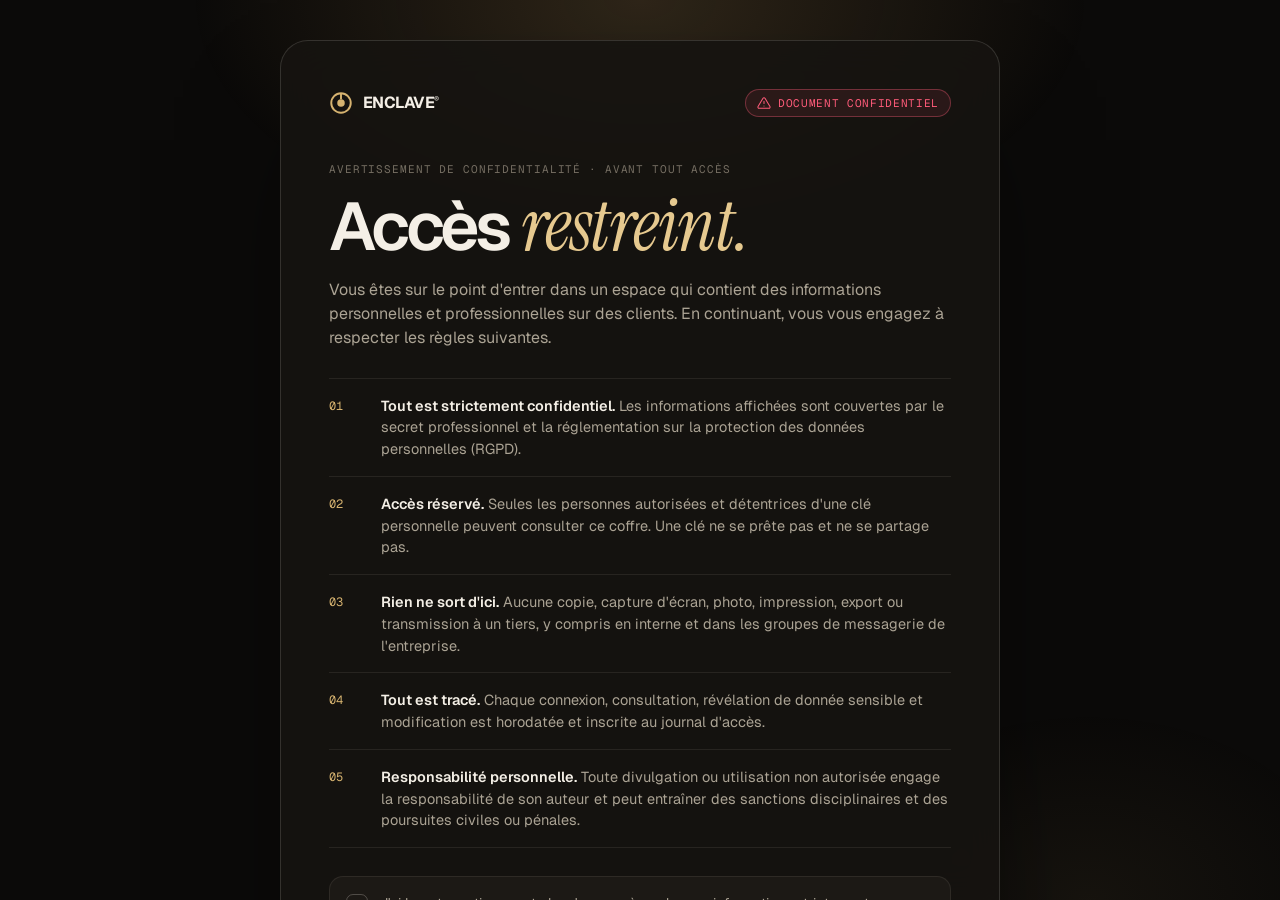
<file: app.html>
<!doctype html>
<html lang="fr" data-theme="dark">
<head>
  <meta charset="utf-8">
  <meta name="viewport" content="width=device-width, initial-scale=1, viewport-fit=cover">
  <title>ENCLAVE® — Coffre client</title>
  <meta name="description" content="Espace sécurisé ENCLAVE : gestion confidentielle des fiches clients.">
  <meta name="robots" content="noindex, nofollow">
  <meta name="author" content="Ebubekir ARTI">
  <meta name="theme-color" content="#0B0A09">
  <meta name="referrer" content="no-referrer">
  <link rel="icon" href="assets/img/favicon.svg" type="image/svg+xml">
  <link rel="preconnect" href="https://fonts.googleapis.com">
  <link rel="preconnect" href="https://fonts.gstatic.com" crossorigin>
  <link rel="stylesheet" href="https://fonts.googleapis.com/css2?family=Geist:wght@300..700&family=Geist+Mono:wght@400;500&family=Instrument+Serif:ital@0;1&display=swap">
  <link rel="stylesheet" href="assets/css/base.css?v=13">
  <link rel="stylesheet" href="assets/css/app.css?v=13">
</head>
<body class="app" data-screen="notice">

  <!-- Icônes -->
  <svg width="0" height="0" style="position:absolute" aria-hidden="true">
    <symbol id="i-mark" viewBox="0 0 32 32"><circle cx="16" cy="16" r="13" fill="none" stroke="currentColor" stroke-width="2.6"/><circle cx="16" cy="16" r="5" fill="currentColor" stroke="none"/><path d="M16 3v8" stroke="currentColor" stroke-width="2.6"/></symbol>
    <symbol id="i-grid" viewBox="0 0 24 24"><rect x="3" y="3" width="7" height="9" rx="1.5"/><rect x="14" y="3" width="7" height="5" rx="1.5"/><rect x="14" y="12" width="7" height="9" rx="1.5"/><rect x="3" y="16" width="7" height="5" rx="1.5"/></symbol>
    <symbol id="i-users" viewBox="0 0 24 24"><path d="M16 21v-2a4 4 0 0 0-4-4H6a4 4 0 0 0-4 4v2"/><circle cx="9" cy="7" r="4"/><path d="M22 21v-2a4 4 0 0 0-3-3.9M16 3.1a4 4 0 0 1 0 7.8"/></symbol>
    <symbol id="i-activity" viewBox="0 0 24 24"><path d="M22 12h-4l-3 9L9 3l-3 9H2"/></symbol>
    <symbol id="i-sliders" viewBox="0 0 24 24"><path d="M4 21v-7M4 10V3M12 21v-9M12 8V3M20 21v-5M20 12V3M1 14h6M9 8h6M17 16h6"/></symbol>
    <symbol id="i-lock" viewBox="0 0 24 24"><rect x="4" y="11" width="16" height="10" rx="2.5"/><path d="M8 11V7.5a4 4 0 0 1 8 0V11"/></symbol>
    <symbol id="i-unlock" viewBox="0 0 24 24"><rect x="4" y="11" width="16" height="10" rx="2.5"/><path d="M8 11V7.5a4 4 0 0 1 7.6-1.7"/></symbol>
    <symbol id="i-search" viewBox="0 0 24 24"><circle cx="11" cy="11" r="7"/><path d="m20 20-3.5-3.5"/></symbol>
    <symbol id="i-plus" viewBox="0 0 24 24"><path d="M12 5v14M5 12h14"/></symbol>
    <symbol id="i-x" viewBox="0 0 24 24"><path d="M18 6 6 18M6 6l12 12"/></symbol>
    <symbol id="i-eye" viewBox="0 0 24 24"><path d="M2 12s3.5-7 10-7 10 7 10 7-3.5 7-10 7S2 12 2 12Z"/><circle cx="12" cy="12" r="3"/></symbol>
    <symbol id="i-eye-off" viewBox="0 0 24 24"><path d="M3 3l18 18"/><path d="M10.6 5.1A10 10 0 0 1 12 5c6.5 0 10 7 10 7a17 17 0 0 1-3.2 4.2M6.6 6.6C3.8 8.3 2 12 2 12s3.5 7 10 7a9.8 9.8 0 0 0 5.4-1.6"/><path d="M9.9 9.9a3 3 0 0 0 4.2 4.2"/></symbol>
    <symbol id="i-copy" viewBox="0 0 24 24"><rect x="9" y="9" width="12" height="12" rx="2"/><path d="M5 15V5a2 2 0 0 1 2-2h10"/></symbol>
    <symbol id="i-shield" viewBox="0 0 24 24"><path d="M12 22s8-4 8-10V5l-8-3-8 3v7c0 6 8 10 8 10Z"/><path d="m9 12 2 2 4-4"/></symbol>
    <symbol id="i-mail" viewBox="0 0 24 24"><rect x="2" y="4" width="20" height="16" rx="2"/><path d="m22 7-10 6L2 7"/></symbol>
    <symbol id="i-phone" viewBox="0 0 24 24"><path d="M22 16.9v3a2 2 0 0 1-2.2 2 19.8 19.8 0 0 1-8.6-3.1 19.5 19.5 0 0 1-6-6A19.8 19.8 0 0 1 2.1 4.2 2 2 0 0 1 4.1 2h3a2 2 0 0 1 2 1.7c.1.9.4 1.8.7 2.7a2 2 0 0 1-.5 2.1L8 9.8a16 16 0 0 0 6 6l1.3-1.3a2 2 0 0 1 2.1-.5c.9.3 1.8.6 2.7.7a2 2 0 0 1 1.7 2Z"/></symbol>
    <symbol id="i-pin" viewBox="0 0 24 24"><path d="M20 10c0 6-8 12-8 12s-8-6-8-12a8 8 0 0 1 16 0Z"/><circle cx="12" cy="10" r="3"/></symbol>
    <symbol id="i-building" viewBox="0 0 24 24"><rect x="4" y="2" width="16" height="20" rx="2"/><path d="M9 22v-4h6v4M8 6h.01M12 6h.01M16 6h.01M8 10h.01M12 10h.01M16 10h.01M8 14h.01M12 14h.01M16 14h.01"/></symbol>
    <symbol id="i-card" viewBox="0 0 24 24"><rect x="2" y="5" width="20" height="14" rx="2"/><path d="M2 10h20M6 15h4"/></symbol>
    <symbol id="i-id" viewBox="0 0 24 24"><rect x="3" y="4" width="18" height="16" rx="2"/><circle cx="9" cy="10" r="2"/><path d="M15 8h2M15 12h2M6 16c.5-1.5 1.7-2 3-2s2.5.5 3 2"/></symbol>
    <symbol id="i-user" viewBox="0 0 24 24"><circle cx="12" cy="8" r="4"/><path d="M4 21v-1a6 6 0 0 1 6-6h4a6 6 0 0 1 6 6v1"/></symbol>
    <symbol id="i-clock" viewBox="0 0 24 24"><circle cx="12" cy="12" r="9"/><path d="M12 7v5l3 2"/></symbol>
    <symbol id="i-alert" viewBox="0 0 24 24"><path d="M10.3 3.9 1.8 18a2 2 0 0 0 1.7 3h17a2 2 0 0 0 1.7-3L13.7 3.9a2 2 0 0 0-3.4 0Z"/><path d="M12 9v4M12 17h.01"/></symbol>
    <symbol id="i-check" viewBox="0 0 24 24"><path d="M20 6 9 17l-5-5"/></symbol>
    <symbol id="i-edit" viewBox="0 0 24 24"><path d="M12 20h9"/><path d="M16.5 3.5a2.1 2.1 0 0 1 3 3L7 19l-4 1 1-4Z"/></symbol>
    <symbol id="i-trash" viewBox="0 0 24 24"><path d="M3 6h18M8 6V4h8v2M19 6l-1 14H6L5 6M10 11v6M14 11v6"/></symbol>
    <symbol id="i-sun" viewBox="0 0 24 24"><circle cx="12" cy="12" r="4"/><path d="M12 2v2M12 20v2M4.9 4.9l1.4 1.4M17.7 17.7l1.4 1.4M2 12h2M20 12h2M4.9 19.1l1.4-1.4M17.7 6.3l1.4-1.4"/></symbol>
    <symbol id="i-moon" viewBox="0 0 24 24"><path d="M21 12.8A9 9 0 1 1 11.2 3a7 7 0 0 0 9.8 9.8Z"/></symbol>
    <symbol id="i-arrow-left" viewBox="0 0 24 24"><path d="M19 12H5M12 19l-7-7 7-7"/></symbol>
    <symbol id="i-arrow-ur" viewBox="0 0 24 24"><path d="M7 17 17 7M8 7h9v9"/></symbol>
    <symbol id="i-chevron" viewBox="0 0 24 24"><path d="m6 9 6 6 6-6"/></symbol>
    <symbol id="i-sort" viewBox="0 0 24 24"><path d="m7 15 5 5 5-5M7 9l5-5 5 5"/></symbol>
    <symbol id="i-key" viewBox="0 0 24 24"><circle cx="7.5" cy="15.5" r="4.5"/><path d="m10.7 12.3 9.8-9.8M17 6l3 3M14 9l2 2"/></symbol>
    <symbol id="i-note" viewBox="0 0 24 24"><path d="M14 3H6a2 2 0 0 0-2 2v14a2 2 0 0 0 2 2h12a2 2 0 0 0 2-2V9Z"/><path d="M14 3v6h6M8 13h8M8 17h5"/></symbol>
    <symbol id="i-message" viewBox="0 0 24 24"><path d="M21 15a2 2 0 0 1-2 2H7l-4 4V5a2 2 0 0 1 2-2h14a2 2 0 0 1 2 2Z"/></symbol>
    <symbol id="i-calendar" viewBox="0 0 24 24"><rect x="3" y="4" width="18" height="18" rx="2"/><path d="M16 2v4M8 2v4M3 10h18"/></symbol>
    <symbol id="i-globe" viewBox="0 0 24 24"><circle cx="12" cy="12" r="9"/><path d="M3 12h18M12 3a14 14 0 0 1 0 18M12 3a14 14 0 0 0 0 18"/></symbol>
    <symbol id="i-tag" viewBox="0 0 24 24"><path d="M20.6 13.4 13.4 20.6a2 2 0 0 1-2.8 0L3 13V3h10l7.6 7.6a2 2 0 0 1 0 2.8Z"/><circle cx="7.5" cy="7.5" r="1.5"/></symbol>
    <symbol id="i-backspace" viewBox="0 0 24 24"><path d="M21 4H8l-7 8 7 8h13a2 2 0 0 0 2-2V6a2 2 0 0 0-2-2Z"/><path d="m18 9-6 6M12 9l6 6"/></symbol>
    <symbol id="i-logout" viewBox="0 0 24 24"><path d="M9 21H5a2 2 0 0 1-2-2V5a2 2 0 0 1 2-2h4M16 17l5-5-5-5M21 12H9"/></symbol>
    <symbol id="i-link" viewBox="0 0 24 24"><path d="M10 13a5 5 0 0 0 7.5.5l3-3a5 5 0 0 0-7-7l-1.7 1.7"/><path d="M14 11a5 5 0 0 0-7.5-.5l-3 3a5 5 0 0 0 7 7l1.7-1.7"/></symbol>
    <symbol id="i-file" viewBox="0 0 24 24"><path d="M14 3H6a2 2 0 0 0-2 2v14a2 2 0 0 0 2 2h12a2 2 0 0 0 2-2V9Z"/><path d="M14 3v6h6"/></symbol>
    <symbol id="i-chain" viewBox="0 0 24 24"><rect x="2" y="8" width="9" height="8" rx="4"/><rect x="13" y="8" width="9" height="8" rx="4"/><path d="M9 12h6"/></symbol>
    <symbol id="i-command" viewBox="0 0 24 24"><path d="M15 6v12a3 3 0 1 0 3-3H6a3 3 0 1 0 3 3V6a3 3 0 1 0-3 3h12a3 3 0 1 0-3-3"/></symbol>
  </svg>

  <noscript>
    <div class="noscript">ENCLAVE nécessite JavaScript pour déchiffrer le coffre localement.</div>
  </noscript>

  <!-- =====================================================================
       1. AVERTISSEMENT DE CONFIDENTIALITÉ
       ===================================================================== -->
  <section class="screen notice" id="screen-notice" aria-labelledby="notice-title">
    <div class="notice__glow" aria-hidden="true"></div>
    <div class="notice__card">
      <header class="notice__head">
        <a class="brand" href="index.html" aria-label="Retour au site ENCLAVE">
          <svg class="brand__mark"><use href="#i-mark"/></svg><span>ENCLAVE<sup>®</sup></span>
        </a>
        <span class="chip chip--danger mono"><svg class="i"><use href="#i-alert"/></svg>Document confidentiel</span>
      </header>

      <p class="notice__kicker mono">Avertissement de confidentialité · avant tout accès</p>
      <h1 class="notice__title" id="notice-title">Accès <em>restreint.</em></h1>
      <p class="notice__intro">Vous êtes sur le point d'entrer dans un espace qui contient des informations personnelles et professionnelles sur des clients. En continuant, vous vous engagez à respecter les règles suivantes.</p>

      <ol class="notice__rules">
        <li><span class="mono">01</span><p><strong>Tout est strictement confidentiel.</strong> Les informations affichées sont couvertes par le secret professionnel et la réglementation sur la protection des données personnelles (RGPD).</p></li>
        <li><span class="mono">02</span><p><strong>Accès réservé.</strong> Seules les personnes autorisées et détentrices d'une clé personnelle peuvent consulter ce coffre. Une clé ne se prête pas et ne se partage pas.</p></li>
        <li><span class="mono">03</span><p><strong>Rien ne sort d'ici.</strong> Aucune copie, capture d'écran, photo, impression, export ou transmission à un tiers, y compris en interne et dans les groupes de messagerie de l'entreprise.</p></li>
        <li><span class="mono">04</span><p><strong>Tout est tracé.</strong> Chaque connexion, consultation, révélation de donnée sensible et modification est horodatée et inscrite au journal d'accès.</p></li>
        <li><span class="mono">05</span><p><strong>Responsabilité personnelle.</strong> Toute divulgation ou utilisation non autorisée engage la responsabilité de son auteur et peut entraîner des sanctions disciplinaires et des poursuites civiles ou pénales.</p></li>
      </ol>

      <label class="check notice__check">
        <input type="checkbox" id="notice-accept">
        <span class="check__box" aria-hidden="true"><svg class="i"><use href="#i-check"/></svg></span>
        <span>J'ai lu cet avertissement. Je m'engage à garder ces informations strictement confidentielles et à ne rien divulguer.</span>
      </label>

      <div class="notice__actions">
        <a class="btn btn--ghost" href="index.html"><svg class="i"><use href="#i-arrow-left"/></svg>Quitter</a>
        <button class="btn btn--lime" id="notice-continue" type="button" disabled>Accepter et continuer<svg class="i"><use href="#i-arrow-ur"/></svg></button>
      </div>

      <footer class="notice__foot mono">
        <span>Session <b data-session>————</b></span>
        <span data-now>—</span>
        <span>Consultation journalisée</span>
      </footer>
    </div>
  </section>

  <!-- =====================================================================
       2. CLÉ D'ACCÈS
       ===================================================================== -->
  <section class="screen lock" id="screen-lock" aria-labelledby="lock-title" hidden>
    <div class="lock__aside">
      <a class="brand" href="index.html" aria-label="Retour au site ENCLAVE">
        <svg class="brand__mark"><use href="#i-mark"/></svg><span>ENCLAVE<sup>®</sup></span>
      </a>
      <div class="lock__art" aria-hidden="true">
        <span class="ring ring--1"></span><span class="ring ring--2"></span><span class="ring ring--3"></span>
        <span class="lock__core"><svg class="i"><use href="#i-lock"/></svg></span>
      </div>
      <dl class="lock__meta mono">
        <div><dt>Chiffrement</dt><dd>AES-256-GCM</dd></div>
        <div><dt>Dérivation</dt><dd>PBKDF2 · 310 000</dd></div>
        <div><dt>Coffre</dt><dd data-vault-size>—</dd></div>
        <div><dt>Scellé le</dt><dd data-vault-date>—</dd></div>
      </dl>
    </div>

    <div class="lock__main">
      <div class="lock__box">
        <span class="avatar avatar--xl" aria-hidden="true">EA</span>
        <h1 class="lock__title" id="lock-title">Clé d'accès</h1>
        <p class="lock__sub" id="lock-sub">Saisissez votre code personnel à 6 chiffres pour déchiffrer le coffre.</p>

        <div class="pin" id="pin" role="group" aria-label="Code d'accès" aria-describedby="lock-sub">
          <i></i><i></i><i></i><i></i><i></i><i></i>
        </div>
        <p class="lock__status" id="lock-status" role="status" aria-live="polite">&nbsp;</p>

        <div class="keypad" id="keypad">
          <button type="button" data-key="1">1</button><button type="button" data-key="2">2</button><button type="button" data-key="3">3</button>
          <button type="button" data-key="4">4</button><button type="button" data-key="5">5</button><button type="button" data-key="6">6</button>
          <button type="button" data-key="7">7</button><button type="button" data-key="8">8</button><button type="button" data-key="9">9</button>
          <button type="button" data-key="clear" class="keypad__fn">Effacer</button>
          <button type="button" data-key="0">0</button>
          <button type="button" data-key="back" class="keypad__fn" aria-label="Supprimer le dernier chiffre"><svg class="i"><use href="#i-backspace"/></svg></button>
        </div>

        <div class="lock__demo">
          <span class="mono">Démo portfolio · code <b>240 617</b></span>
          <button type="button" class="link" id="demo-fill">Remplir</button>
        </div>
      </div>
      <p class="lock__legal mono">Le code n'est jamais enregistré. Il ne quitte pas cet appareil.</p>
    </div>
  </section>

  <!-- =====================================================================
       3. APPLICATION
       ===================================================================== -->
  <div class="screen shell" id="screen-app" hidden>
    <aside class="side" aria-label="Navigation de l'application">
      <a class="brand side__brand" href="index.html" aria-label="Retour au site ENCLAVE">
        <svg class="brand__mark"><use href="#i-mark"/></svg><span>ENCLAVE<sup>®</sup></span>
      </a>

      <p class="side__label mono">Espace</p>
      <nav class="side__nav">
        <button type="button" class="navitem" data-nav="dashboard"><svg class="i"><use href="#i-grid"/></svg><span>Tableau de bord</span></button>
        <button type="button" class="navitem" data-nav="clients"><svg class="i"><use href="#i-users"/></svg><span>Clients</span><em data-count-clients>0</em></button>
        <button type="button" class="navitem" data-nav="journal"><svg class="i"><use href="#i-activity"/></svg><span>Journal d'accès</span></button>
        <button type="button" class="navitem" data-nav="settings"><svg class="i"><use href="#i-sliders"/></svg><span>Paramètres</span></button>
      </nav>

      <div class="side__session">
        <div class="session__head">
          <span class="session__ring" aria-hidden="true"><svg viewBox="0 0 36 36"><circle cx="18" cy="18" r="15.5"/><circle class="session__progress" cx="18" cy="18" r="15.5"/></svg><svg class="i"><use href="#i-shield"/></svg></span>
          <div>
            <p class="session__title">Session chiffrée</p>
            <p class="session__timer mono">Verrou auto · <b data-lock-timer>05:00</b></p>
          </div>
        </div>
        <button type="button" class="btn btn--ghost btn--block btn--sm" data-action="lock"><svg class="i"><use href="#i-lock"/></svg>Verrouiller maintenant</button>
      </div>

      <div class="side__user">
        <span class="avatar" aria-hidden="true">EA</span>
        <div><p>Ebubekir Arti</p><p class="mono">Administrateur</p></div>
      </div>
    </aside>

    <div class="main">
      <header class="topbar">
        <div class="topbar__title">
          <p class="crumb mono" data-crumb>ENCLAVE / Tableau de bord</p>
          <h1 data-title>Tableau de bord</h1>
        </div>
        <div class="topbar__actions">
          <button type="button" class="search-trigger" data-action="palette">
            <svg class="i"><use href="#i-search"/></svg><span>Rechercher un client…</span><kbd class="mono" data-kbd>Ctrl K</kbd>
          </button>
          <button type="button" class="iconbtn" data-action="theme" aria-label="Changer de thème"><svg class="i"><use href="#i-sun"/></svg></button>
          <button type="button" class="iconbtn topbar__lock" data-action="lock" aria-label="Verrouiller"><svg class="i"><use href="#i-lock"/></svg></button>
          <button type="button" class="btn btn--lime btn--sm" data-action="new"><svg class="i"><use href="#i-plus"/></svg><span>Nouveau client</span></button>
        </div>
      </header>

      <main class="view" id="view" tabindex="-1"></main>
    </div>

    <nav class="tabbar" aria-label="Navigation mobile">
      <button type="button" data-nav="dashboard"><svg class="i"><use href="#i-grid"/></svg><span>Accueil</span></button>
      <button type="button" data-nav="clients"><svg class="i"><use href="#i-users"/></svg><span>Clients</span></button>
      <button type="button" class="tabbar__new" data-action="new" aria-label="Nouveau client"><svg class="i"><use href="#i-plus"/></svg></button>
      <button type="button" data-nav="journal"><svg class="i"><use href="#i-activity"/></svg><span>Journal</span></button>
      <button type="button" data-nav="settings"><svg class="i"><use href="#i-sliders"/></svg><span>Réglages</span></button>
    </nav>
  </div>

  <!-- Couches -->
  <div class="watermark" id="watermark" aria-hidden="true"></div>

  <div class="drawer" id="drawer" hidden>
    <div class="drawer__scrim" data-close-drawer></div>
    <aside class="drawer__panel" role="dialog" aria-modal="true" aria-label="Fiche client" tabindex="-1"></aside>
  </div>

  <div class="modal" id="modal" hidden>
    <div class="modal__scrim" data-close-modal></div>
    <div class="modal__panel" role="dialog" aria-modal="true" tabindex="-1"></div>
  </div>

  <div class="palette" id="palette" hidden>
    <div class="palette__scrim" data-close-palette></div>
    <div class="palette__panel" role="dialog" aria-modal="true" aria-label="Recherche rapide">
      <div class="palette__input">
        <svg class="i"><use href="#i-search"/></svg>
        <input type="text" id="palette-input" placeholder="Rechercher un client, une entreprise, une action…" autocomplete="off" spellcheck="false" aria-controls="palette-list">
        <kbd class="mono">Échap</kbd>
      </div>
      <ul class="palette__list" id="palette-list" role="listbox"></ul>
    </div>
  </div>

  <div class="veil" id="veil" hidden>
    <div class="veil__box">
      <svg class="i"><use href="#i-eye-off"/></svg>
      <p class="veil__title">Contenu voilé</p>
      <p>L'écran a été masqué pendant votre absence.</p>
      <button type="button" class="btn btn--lime btn--sm" id="veil-resume">Reprendre</button>
    </div>
  </div>

  <div class="toasts" id="toasts" aria-live="polite"></div>

  <script src="assets/js/vault.js?v=13" defer></script>
  <script src="assets/js/seed.js?v=13" defer></script>
  <script src="assets/js/app.js?v=13" defer></script>
</body>
</html>
</file>
<file: assets/css/base.css>
/* ==========================================================================
   ENCLAVE® — Fondations (tokens, reset, typographie)
   ========================================================================== */

:root {
  /* Surfaces */
  --bg: #0B0A09;
  --bg-elev: #100E0C;
  --surface: #161411;
  --surface-2: #1C1915;
  --surface-3: #25211B;
  --line: rgba(244, 239, 230, .08);
  --line-2: rgba(244, 239, 230, .14);
  --line-3: rgba(244, 239, 230, .24);

  /* Texte */
  --text: #F4EFE6;
  --text-2: #ABA394;
  --text-3: #756E62;

  /* Accents */
  --lime: #D6B370;
  --lime-2: #E6C98F;
  --lime-ink: #1A1307;
  --lime-soft: rgba(214, 179, 112, .12);
  --gold: #D6B370;
  --gold-2: #E6C98F;
  --gold-ink: #1A1307;
  --gold-text: #E6C98F;
  --lime-ink-soft: rgba(26, 19, 7, .7);
  --violet: #9C7C4E;
  --violet-2: #CDB088;
  --violet-soft: rgba(176, 138, 82, .14);
  --cream: #F3EEE4;
  --ink: #100E0A;

  /* États */
  --ok: #35D49A;
  --warn: #F2994A;
  --danger: #FF5C7A;

  /* Typo */
  --f-display: "Geist", ui-sans-serif, system-ui, -apple-system, "Segoe UI", sans-serif;
  --f-body: "Geist", ui-sans-serif, system-ui, -apple-system, "Segoe UI", Roboto, sans-serif;
  --f-mono: "Geist Mono", ui-monospace, "SFMono-Regular", Menlo, Consolas, monospace;
  --f-serif: "Instrument Serif", "Times New Roman", Georgia, serif;

  /* Mouvement */
  --ease: cubic-bezier(.16, 1, .3, 1);
  --ease-io: cubic-bezier(.65, 0, .35, 1);

  /* Mise en page */
  --gutter: clamp(16px, 3.2vw, 48px);
  --radius: 18px;
  --radius-sm: 10px;

  color-scheme: dark;
}

*, *::before, *::after { box-sizing: border-box; margin: 0; padding: 0; }

html { -webkit-text-size-adjust: 100%; text-size-adjust: 100%; }

body {
  min-height: 100vh;
  background: var(--bg);
  color: var(--text);
  font-family: var(--f-body);
  font-size: 16px;
  line-height: 1.5;
  -webkit-font-smoothing: antialiased;
  -moz-osx-font-smoothing: grayscale;
  text-rendering: optimizeLegibility;
}

img, svg, video, canvas { display: block; max-width: 100%; }
button, input, select, textarea { font: inherit; color: inherit; }
button { background: none; border: 0; cursor: pointer; }
a { color: inherit; text-decoration: none; }
ul, ol { list-style: none; }
::selection { background: var(--lime); color: var(--lime-ink); }

:focus-visible { outline: 2px solid var(--lime); outline-offset: 3px; border-radius: 4px; }

.mono { font-family: var(--f-mono); font-feature-settings: "zero" 1; }
.serif { font-family: var(--f-serif); font-style: italic; font-weight: 400; }

.sr-only {
  position: absolute !important; width: 1px; height: 1px; padding: 0; margin: -1px;
  overflow: hidden; clip: rect(0 0 0 0); white-space: nowrap; border: 0;
}

/* Icônes (sprite) */
.i { width: 18px; height: 18px; flex: none; fill: none; stroke: currentColor; stroke-width: 1.75; stroke-linecap: round; stroke-linejoin: round; }

/* Lenis */
html.lenis, html.lenis body { height: auto; }
.lenis.lenis-smooth { scroll-behavior: auto !important; }
.lenis.lenis-smooth [data-lenis-prevent] { overscroll-behavior: contain; }
.lenis.lenis-stopped { overflow: hidden; }

@media (prefers-reduced-motion: reduce) {
  *, *::before, *::after { animation-duration: .001ms !important; animation-iteration-count: 1 !important; transition-duration: .001ms !important; }
}
</file>
<file: assets/css/app.css>
/* ==========================================================================
   ENCLAVE® — Application (coffre client)
   ========================================================================== */

[data-theme="light"] {
  /* Mode clair : fond crème, texte noir, actions en noir, accent or */
  --bg: #F4F2EC;
  --bg-elev: #ECE9E1;
  --surface: #FFFFFF;
  --surface-2: #FAF8F3;
  --surface-3: #F0EDE5;
  --line: rgba(17, 17, 17, .08);
  --line-2: rgba(17, 17, 17, .13);
  --line-3: rgba(17, 17, 17, .22);
  --text: #111111;
  --text-2: #5A564E;
  --text-3: #8C877D;
  --lime: #111111;
  --lime-2: #2E2B27;
  --lime-ink: #FFFFFF;
  --lime-ink-soft: rgba(255, 255, 255, .72);
  --lime-soft: rgba(17, 17, 17, .08);
  --gold: #C29B55;
  --gold-2: #D4B06E;
  --gold-text: #8E6A2C;
  --violet: #B08A45;
  --violet-2: #8E6A2C;
  --violet-soft: rgba(176, 138, 69, .14);
  --ok: #0E9F6E;
  --warn: #C2621B;
  --danger: #DB2550;
  color-scheme: light;
}

/* Couleurs de graphiques (sélectionnées par thème) */
:root {
  --chart-bar: #5E513E;
  --chart-accent: #D6B370;
  --chart-grid: rgba(244, 239, 230, .07);
  --seq-1: #5A4B34;
  --seq-2: #93774A;
  --seq-3: #D6B370;
}
[data-theme="light"] {
  --chart-bar: #DDD8CC;
  --chart-accent: #C29B55;
  --chart-grid: rgba(17, 17, 17, .07);
  --seq-1: #EBDFC6;
  --seq-2: #CDAE72;
  --seq-3: #8E6A2C;
}

.app { overflow: hidden; height: 100vh; height: 100dvh; }
.screen[hidden], [hidden] { display: none !important; }
.noscript { padding: 40px; text-align: center; }

/* ---------- Primitives ---------- */

.brand { display: inline-flex; align-items: center; gap: 10px; font-family: var(--f-display); font-weight: 700; font-size: 16px; letter-spacing: -.035em; color: var(--text); }
.brand sup { font-size: .5em; font-weight: 400; }
.brand__mark { width: 24px; height: 24px; color: var(--lime); }
[data-theme="light"] .brand__mark { color: var(--gold); }

.btn {
  --h: 46px;
  display: inline-flex; align-items: center; justify-content: center; gap: 9px;
  height: var(--h); padding: 0 20px; border-radius: 999px; white-space: nowrap;
  font-size: 14.5px; font-weight: 500; letter-spacing: -.01em;
  transition: background-color .3s var(--ease), color .3s var(--ease), border-color .3s var(--ease), transform .3s var(--ease), opacity .3s;
}
.btn .i { width: 17px; height: 17px; }
.btn:active:not(:disabled) { transform: scale(.97); }
.btn--sm { --h: 38px; padding: 0 15px; font-size: 13.5px; }
.btn--block { width: 100%; }
.btn--lime { background: var(--lime); color: var(--lime-ink); }
.btn--lime:hover:not(:disabled) { background: var(--lime-2); }
.btn--lime:disabled { opacity: .35; cursor: not-allowed; }
.btn--ghost { border: 1px solid var(--line-2); color: var(--text); }
.btn--ghost:hover { border-color: var(--line-3); background: var(--surface-3); }
.btn--danger { background: var(--danger); color: #fff; }
.btn--danger:hover { filter: brightness(1.08); }
.btn--quiet { color: var(--text-2); padding: 0 12px; }
.btn--quiet:hover { color: var(--text); background: var(--surface-3); }

.iconbtn {
  width: 38px; height: 38px; flex: none; display: grid; place-items: center; border-radius: 12px;
  color: var(--text-2); border: 1px solid var(--line); transition: color .2s, background-color .2s, border-color .2s;
}
.iconbtn:hover { color: var(--text); background: var(--surface-3); border-color: var(--line-2); }
.iconbtn .i { width: 17px; height: 17px; }
.iconbtn--sm { width: 30px; height: 30px; border-radius: 9px; }
.iconbtn--sm .i { width: 15px; height: 15px; }

.link { color: var(--lime); font-weight: 500; font-size: 13px; text-decoration: underline; text-underline-offset: 3px; }
[data-theme="light"] .link { color: var(--gold-text); }

kbd { display: inline-grid; place-items: center; min-width: 22px; height: 22px; padding: 0 6px; border-radius: 6px; border: 1px solid var(--line-2); background: var(--surface-2); font-size: 11px; color: var(--text-3); }

.chip {
  display: inline-flex; align-items: center; gap: 7px; height: 28px; padding: 0 11px; border-radius: 999px;
  font-size: 11px; letter-spacing: .06em; text-transform: uppercase; border: 1px solid var(--line-2); color: var(--text-2);
}
.chip .i { width: 14px; height: 14px; }
.chip--danger { color: var(--danger); border-color: color-mix(in srgb, var(--danger) 35%, transparent); background: color-mix(in srgb, var(--danger) 9%, transparent); }

.avatar {
  --h: 220;
  width: 36px; height: 36px; flex: none; border-radius: 50%; display: grid; place-items: center;
  font-size: 13px; font-weight: 600; letter-spacing: .01em; color: #fff;
  background: linear-gradient(135deg, hsl(var(--h) 26% 50%), hsl(calc(var(--h) + 30) 24% 30%));
  position: relative;
}
.avatar--me { background: var(--lime); color: var(--lime-ink); }
.avatar--xl { width: 72px; height: 72px; font-size: 22px; }
.avatar--lg { width: 64px; height: 64px; font-size: 20px; }
.avatar__lock {
  position: absolute; right: -3px; bottom: -3px; width: 18px; height: 18px; border-radius: 50%;
  display: grid; place-items: center; background: var(--danger); color: #fff; border: 2px solid var(--surface);
}
.avatar__lock .i { width: 10px; height: 10px; stroke-width: 2.4; }
.avatar--lg .avatar__lock, .avatar--xl .avatar__lock { width: 24px; height: 24px; }
.avatar--lg .avatar__lock .i { width: 13px; height: 13px; }

.badge {
  display: inline-flex; align-items: center; gap: 6px; height: 24px; padding: 0 9px; border-radius: 999px; white-space: nowrap;
  font-size: 12px; font-weight: 500; color: var(--text-2); background: var(--surface-3); border: 1px solid var(--line);
}
.badge i { width: 6px; height: 6px; border-radius: 50%; background: currentColor; flex: none; }
.badge .i { width: 12px; height: 12px; }
.badge--actif { color: var(--ok); }
.badge--prospect { color: var(--violet-2); }
.badge--pause { color: var(--warn); }
.badge--archive { color: var(--text-3); }
.badge--standard { color: var(--text-2); }
.badge--restreint { color: var(--warn); background: color-mix(in srgb, var(--warn) 10%, transparent); border-color: color-mix(in srgb, var(--warn) 25%, transparent); }
.badge--secret { color: var(--danger); background: color-mix(in srgb, var(--danger) 10%, transparent); border-color: color-mix(in srgb, var(--danger) 28%, transparent); }
.badge--tag { color: var(--text-2); }
.badge--lime { color: var(--lime-ink); background: var(--lime); border-color: var(--lime); }

/* Champs de formulaire */
.input, .select, .textarea {
  width: 100%; height: 42px; padding: 0 13px; border-radius: 11px;
  background: var(--surface-2); border: 1px solid var(--line-2); color: var(--text);
  font-size: 14px; transition: border-color .2s, box-shadow .2s, background-color .2s;
}
.textarea { height: auto; min-height: 96px; padding: 11px 13px; resize: vertical; line-height: 1.5; }
.select { appearance: none; -webkit-appearance: none; padding-right: 36px; cursor: pointer;
  background-image: url("data:image/svg+xml,%3Csvg xmlns='http://www.w3.org/2000/svg' width='12' height='12' viewBox='0 0 24 24' fill='none' stroke='%23888' stroke-width='2.4' stroke-linecap='round'%3E%3Cpath d='m6 9 6 6 6-6'/%3E%3C/svg%3E");
  background-repeat: no-repeat; background-position: right 13px center; }
.input::placeholder, .textarea::placeholder { color: var(--text-3); }
.input:hover, .select:hover, .textarea:hover { border-color: var(--line-3); }
.input:focus, .select:focus, .textarea:focus { outline: none; border-color: var(--violet); box-shadow: 0 0 0 4px var(--violet-soft); }
.input[aria-invalid="true"], .select[aria-invalid="true"] { border-color: var(--danger); box-shadow: 0 0 0 4px color-mix(in srgb, var(--danger) 14%, transparent); }
.input-wrap { position: relative; }
.input-wrap .i { position: absolute; left: 13px; top: 50%; transform: translateY(-50%); color: var(--text-3); width: 16px; height: 16px; pointer-events: none; }
.input-wrap .input { padding-left: 38px; }

.check { display: flex; gap: 12px; align-items: flex-start; cursor: pointer; font-size: 14px; color: var(--text-2); line-height: 1.5; }
.check input { position: absolute; opacity: 0; width: 1px; height: 1px; }
.check__box { width: 22px; height: 22px; flex: none; border-radius: 7px; border: 1.5px solid var(--line-3); display: grid; place-items: center; transition: background-color .2s, border-color .2s; margin-top: 1px; }
.check__box .i { width: 14px; height: 14px; stroke-width: 3; color: var(--lime-ink); opacity: 0; transform: scale(.6); transition: opacity .2s, transform .3s var(--ease); }
.check input:checked + .check__box { background: var(--lime); border-color: var(--lime); }
.check input:checked + .check__box .i { opacity: 1; transform: none; }
.check input:focus-visible + .check__box { outline: 2px solid var(--lime); outline-offset: 3px; }
[data-theme="light"] .check input:checked + .check__box { background: var(--text); border-color: var(--text); }
[data-theme="light"] .check input:checked + .check__box .i { color: var(--gold); }

.switch { position: relative; width: 42px; height: 24px; flex: none; }
.switch input { position: absolute; inset: 0; opacity: 0; cursor: pointer; z-index: 1; margin: 0; }
.switch span { position: absolute; inset: 0; border-radius: 999px; background: var(--surface-3); border: 1px solid var(--line-2); transition: background-color .25s; }
.switch span::after { content: ""; position: absolute; top: 2px; left: 2px; width: 18px; height: 18px; border-radius: 50%; background: var(--text-2); transition: transform .3s var(--ease), background-color .25s; }
.switch input:checked + span { background: var(--lime); border-color: var(--lime); }
.switch input:checked + span::after { transform: translateX(18px); background: var(--lime-ink); }
.switch input:focus-visible + span { outline: 2px solid var(--lime); outline-offset: 3px; }
[data-theme="light"] .switch input:checked + span { background: var(--text); border-color: var(--text); }
[data-theme="light"] .switch input:checked + span::after { background: var(--gold); }

.segmented { display: inline-flex; padding: 3px; border-radius: 12px; background: var(--surface-2); border: 1px solid var(--line); gap: 2px; }
.segmented button { height: 34px; padding: 0 13px; border-radius: 9px; font-size: 13px; color: var(--text-2); white-space: nowrap; transition: color .2s, background-color .2s; }
.segmented button:hover { color: var(--text); }
.segmented button[aria-pressed="true"] { background: var(--surface); color: var(--text); box-shadow: 0 1px 0 var(--line-2), 0 4px 14px -6px rgba(0, 0, 0, .4); }
[data-theme="dark"] .segmented button[aria-pressed="true"] { background: var(--surface-3); }

/* ==========================================================================
   1. Avertissement
   ========================================================================== */

.notice { position: fixed; inset: 0; overflow-y: auto; display: grid; place-items: center; padding: 40px 16px; }
.notice__glow {
  position: fixed; inset: 0; pointer-events: none;
  background:
    radial-gradient(50% 40% at 50% 0%, rgba(176, 138, 82, .22), transparent 70%),
    radial-gradient(30% 30% at 85% 100%, rgba(214, 179, 112, .06), transparent 70%);
}
.notice__card {
  position: relative; width: min(720px, 100%);
  padding: clamp(24px, 4vw, 48px); border-radius: 28px;
  background: color-mix(in srgb, var(--surface) 88%, transparent); border: 1px solid var(--line-2);
  box-shadow: 0 60px 120px -40px rgba(0, 0, 0, .7);
  backdrop-filter: blur(18px); -webkit-backdrop-filter: blur(18px);
  animation: rise .9s var(--ease) both;
}
@keyframes rise { from { opacity: 0; transform: translateY(24px) scale(.985); } }
.notice__head { display: flex; justify-content: space-between; align-items: center; gap: 12px; flex-wrap: wrap; margin-bottom: clamp(28px, 4vw, 44px); }
.notice__kicker { font-size: 11px; letter-spacing: .08em; text-transform: uppercase; color: var(--text-3); margin-bottom: 12px; }
.notice__title { font-family: var(--f-display); font-weight: 600; font-size: clamp(2.4rem, 6.4vw, 4.2rem); letter-spacing: -.055em; line-height: .95; }
.notice__title em { font-family: var(--f-serif); font-weight: 400; font-style: italic; letter-spacing: -.02em; color: var(--lime-2); font-size: 1.1em; }
[data-theme="light"] .notice__title em, [data-theme="light"] .lock__title em { color: var(--gold-text); }
.notice__intro { margin-top: 18px; color: var(--text-2); max-width: 58ch; }
.notice__rules { margin: 28px 0; border-top: 1px solid var(--line); }
.notice__rules li { display: grid; grid-template-columns: 40px 1fr; gap: 12px; padding: 16px 0; border-bottom: 1px solid var(--line); font-size: 14.5px; color: var(--text-2); }
.notice__rules li > span { font-size: 12px; color: var(--lime); padding-top: 2px; }
[data-theme="light"] .notice__rules li > span { color: var(--gold-text); }
.notice__rules strong { color: var(--text); font-weight: 600; }
.notice__check { padding: 16px; border-radius: 14px; background: var(--surface-2); border: 1px solid var(--line); }
.notice__actions { display: flex; justify-content: flex-end; gap: 10px; margin-top: 24px; flex-wrap: wrap; }
.notice__foot { display: flex; justify-content: space-between; gap: 10px; flex-wrap: wrap; margin-top: 28px; padding-top: 18px; border-top: 1px solid var(--line); font-size: 11px; color: var(--text-3); letter-spacing: .04em; }
.notice__foot b { color: var(--text-2); font-weight: 500; }

/* ==========================================================================
   2. Clé d'accès
   ========================================================================== */

.lock { position: fixed; inset: 0; display: grid; grid-template-columns: minmax(340px, 42%) 1fr; }
.lock__aside {
  position: relative; overflow: hidden; display: grid; grid-template-rows: auto 1fr auto; padding: 32px;
  background:
    radial-gradient(70% 50% at 50% 50%, rgba(176, 138, 82, .3), transparent 70%),
    #090807;
  border-right: 1px solid var(--line);
  color: #F4EFE6;
}
.lock__aside .brand { color: #F4EFE6; }
.lock__aside .brand__mark { color: var(--gold); }
.lock__art { position: relative; display: grid; place-items: center; }
.ring { position: absolute; border-radius: 50%; border: 1px solid rgba(244, 239, 230, .14); }
.ring--1 { width: 180px; height: 180px; border-color: rgba(214, 179, 112, .5); animation: orbit 14s linear infinite; border-style: dashed; }
.ring--2 { width: 280px; height: 280px; animation: orbit 30s linear infinite reverse; }
.ring--3 { width: 390px; height: 390px; border-color: rgba(244, 239, 230, .07); }
.ring--2::after { content: ""; position: absolute; top: -4px; left: 50%; width: 8px; height: 8px; border-radius: 50%; background: var(--gold); box-shadow: 0 0 16px var(--gold); }
@keyframes orbit { to { transform: rotate(360deg); } }
.lock__core { position: relative; width: 96px; height: 96px; border-radius: 50%; display: grid; place-items: center; background: var(--gold); color: var(--gold-ink); box-shadow: 0 0 0 12px rgba(214, 179, 112, .1), 0 0 90px rgba(214, 179, 112, .35); transition: transform .6s var(--ease); }
.lock__core .i { width: 34px; height: 34px; stroke-width: 2; }
.lock.is-open .lock__core { transform: scale(1.15); }
.lock__meta { display: grid; grid-template-columns: 1fr 1fr; gap: 14px 20px; padding-top: 22px; border-top: 1px solid rgba(244, 239, 230, .1); font-size: 11.5px; }
.lock__meta dt { color: #756E62; letter-spacing: .06em; text-transform: uppercase; margin-bottom: 4px; }
.lock__meta dd { color: #ABA394; }

.lock__main { position: relative; display: grid; place-items: center; padding: 32px 20px; overflow-y: auto; }
.lock__box { width: min(340px, 100%); display: grid; justify-items: center; text-align: center; }
.lock__box .avatar--xl { background: var(--lime); color: var(--lime-ink); margin-bottom: 20px; }
.lock__title { font-family: var(--f-display); font-weight: 600; font-size: 32px; letter-spacing: -.045em; line-height: 1; }
.lock__sub { margin-top: 10px; color: var(--text-2); font-size: 14px; }
.pin { display: flex; gap: 14px; margin-top: 30px; }
.pin i { width: 16px; height: 16px; border-radius: 50%; border: 1.5px solid var(--line-3); transition: background-color .2s, border-color .2s, transform .3s var(--ease); }
.pin i.on { background: var(--text); border-color: var(--text); transform: scale(1.1); }
.pin.is-error i { border-color: var(--danger); background: var(--danger); }
.pin.is-error { animation: shake .5s var(--ease-io); }
.pin.is-ok i { background: var(--lime); border-color: var(--lime); }
[data-theme="light"] .pin.is-ok i { background: var(--ok); border-color: var(--ok); }
.pin.is-busy i { animation: busy 1s var(--ease-io) infinite; background: var(--text); border-color: var(--text); }
.pin.is-busy i:nth-child(2) { animation-delay: .08s; } .pin.is-busy i:nth-child(3) { animation-delay: .16s; }
.pin.is-busy i:nth-child(4) { animation-delay: .24s; } .pin.is-busy i:nth-child(5) { animation-delay: .32s; }
.pin.is-busy i:nth-child(6) { animation-delay: .4s; }
@keyframes busy { 50% { opacity: .25; transform: scale(.8); } }
@keyframes shake { 20%, 60% { transform: translateX(-9px); } 40%, 80% { transform: translateX(9px); } }
.lock__status { min-height: 22px; margin-top: 16px; font-size: 13px; color: var(--text-2); }
.lock__status.is-error { color: var(--danger); }
.lock__status.is-ok { color: var(--ok); }
.keypad { display: grid; grid-template-columns: repeat(3, 1fr); gap: 10px; width: 100%; margin-top: 18px; }
.keypad button {
  height: 60px; border-radius: 18px; font-size: 22px; font-weight: 500; font-family: var(--f-body);
  background: var(--surface); border: 1px solid var(--line); color: var(--text);
  transition: background-color .15s, transform .15s var(--ease), border-color .15s;
}
.keypad button:hover { background: var(--surface-3); border-color: var(--line-2); }
.keypad button:active, .keypad button.is-press { transform: scale(.94); background: var(--surface-3); }
.keypad .keypad__fn { font-size: 13px; color: var(--text-2); background: transparent; border-color: transparent; }
.keypad .keypad__fn .i { margin: auto; width: 22px; height: 22px; }
.keypad:has(button:disabled) { opacity: .5; }
.lock__demo { display: flex; align-items: center; gap: 12px; margin-top: 26px; padding: 10px 14px; border-radius: 12px; border: 1px dashed var(--line-3); font-size: 12px; color: var(--text-2); }
.lock__demo b { color: var(--text); font-weight: 500; letter-spacing: .06em; }
.lock__legal { position: absolute; bottom: 20px; left: 0; right: 0; text-align: center; font-size: 11px; color: var(--text-3); letter-spacing: .03em; padding: 0 16px; }

/* ==========================================================================
   3. Application
   ========================================================================== */

.shell { position: fixed; inset: 0; display: grid; grid-template-columns: 252px minmax(0, 1fr); }
.shell.is-entering .main { animation: rise .8s var(--ease) both; }
.shell.is-entering .side { animation: slideIn .8s var(--ease) both; }
@keyframes slideIn { from { opacity: 0; transform: translateX(-16px); } }

/* Barre latérale */
.side { display: flex; flex-direction: column; gap: 6px; padding: 22px 16px; border-right: 1px solid var(--line); background: var(--bg-elev); min-height: 0; overflow-y: auto; }
.side__brand { padding: 4px 8px 24px; }
.side__label { font-size: 10.5px; letter-spacing: .1em; text-transform: uppercase; color: var(--text-3); padding: 0 10px 8px; }
.side__nav { display: grid; gap: 2px; }
.navitem { display: flex; align-items: center; gap: 12px; height: 42px; padding: 0 12px; border-radius: 11px; color: var(--text-2); font-size: 14px; text-align: left; transition: color .2s, background-color .2s; position: relative; }
.navitem:hover { color: var(--text); background: var(--surface-2); }
.navitem[aria-current="page"] { color: var(--text); background: var(--surface-3); }
.navitem[aria-current="page"]::before { content: ""; position: absolute; left: -16px; top: 11px; bottom: 11px; width: 3px; border-radius: 0 3px 3px 0; background: var(--lime); }
[data-theme="light"] .navitem[aria-current="page"]::before { background: var(--gold); }
.navitem span { flex: 1; }
.navitem em { font-style: normal; font-size: 11.5px; font-family: var(--f-mono); color: var(--text-3); }
.side__session { margin-top: auto; padding: 14px; border-radius: 16px; background: var(--surface); border: 1px solid var(--line); display: grid; gap: 12px; }
.session__head { display: flex; gap: 12px; align-items: center; }
.session__ring { position: relative; width: 38px; height: 38px; display: grid; place-items: center; flex: none; color: var(--ok); }
.session__ring svg:first-child { position: absolute; inset: 0; width: 100%; height: 100%; transform: rotate(-90deg); }
.session__ring circle { fill: none; stroke: var(--line-2); stroke-width: 2.5; }
.session__ring .session__progress { stroke: var(--ok); stroke-linecap: round; stroke-dasharray: 97.4; stroke-dashoffset: 0; transition: stroke-dashoffset 1s linear, stroke .3s; }
.session__ring.is-low { color: var(--warn); }
.session__ring.is-low .session__progress { stroke: var(--warn); }
.session__ring .i { width: 16px; height: 16px; }
.session__title { font-size: 13.5px; font-weight: 500; }
.session__timer { font-size: 11px; color: var(--text-3); }
.session__timer b { color: var(--text-2); font-weight: 500; }
.side__user { display: flex; align-items: center; gap: 11px; padding: 14px 6px 2px; }
.side__user .avatar { background: var(--lime); color: var(--lime-ink); }
.side__user p { font-size: 13.5px; font-weight: 500; line-height: 1.3; }
.side__user p.mono { font-size: 11px; font-weight: 400; color: var(--text-3); }

/* Zone principale */
.main { min-width: 0; min-height: 0; display: flex; flex-direction: column; }
.topbar { display: flex; align-items: center; justify-content: space-between; gap: 20px; padding: 18px clamp(16px, 2.6vw, 36px); border-bottom: 1px solid var(--line); background: color-mix(in srgb, var(--bg) 82%, transparent); backdrop-filter: blur(12px); -webkit-backdrop-filter: blur(12px); position: relative; z-index: 5; }
.crumb { font-size: 11px; letter-spacing: .06em; text-transform: uppercase; color: var(--text-3); }
.topbar h1 { font-family: var(--f-display); font-weight: 600; font-size: 25px; letter-spacing: -.04em; line-height: 1.2; }
.topbar__actions { display: flex; align-items: center; gap: 10px; }
.search-trigger { display: flex; align-items: center; gap: 10px; height: 40px; width: 300px; padding: 0 8px 0 13px; border-radius: 12px; background: var(--surface-2); border: 1px solid var(--line); color: var(--text-3); font-size: 13.5px; transition: border-color .2s; }
.search-trigger:hover { border-color: var(--line-3); color: var(--text-2); }
.search-trigger span { flex: 1; min-width: 0; text-align: left; white-space: nowrap; overflow: hidden; text-overflow: ellipsis; }
.search-trigger .i { width: 16px; height: 16px; }
.topbar__lock { display: none; }

.view { flex: 1; overflow-y: auto; overflow-x: hidden; padding: clamp(18px, 2.6vw, 36px); outline: none; scroll-behavior: smooth; }
.view > * { animation: fadeUp .55s var(--ease) both; }
@keyframes fadeUp { from { opacity: 0; transform: translateY(10px); } }

/* Grilles */
.stack { display: grid; gap: 18px; grid-template-columns: minmax(0, 1fr); }
.grid { display: grid; gap: 18px; }
.stack > *, .grid > * { min-width: 0; }
.grid--kpi { grid-template-columns: repeat(4, minmax(0, 1fr)); }
.grid--dash { grid-template-columns: minmax(0, 1.65fr) minmax(0, 1fr); }
.grid--2 { grid-template-columns: repeat(2, minmax(0, 1fr)); }

.card { background: var(--surface); border: 1px solid var(--line); border-radius: var(--radius); padding: 20px; min-width: 0; }
.card__head { display: flex; align-items: flex-start; justify-content: space-between; gap: 12px; margin-bottom: 18px; }
.card__title { font-size: 15px; font-weight: 600; letter-spacing: -.01em; }
.card__sub { font-size: 13px; color: var(--text-3); margin-top: 2px; }
.card--flush { padding: 0; overflow: hidden; }

/* Accueil */
.hello { display: flex; align-items: flex-end; justify-content: space-between; gap: 20px; flex-wrap: wrap; }
.hello__title { font-family: var(--f-display); font-weight: 600; font-size: clamp(1.8rem, 3.4vw, 2.7rem); letter-spacing: -.05em; line-height: 1.05; }
.hello__title em { font-family: var(--f-serif); font-weight: 400; font-size: 1.12em; letter-spacing: -.02em; color: var(--lime-2); }
[data-theme="light"] .hello__title em { color: var(--gold-text); }
.hello__meta { color: var(--text-3); font-size: 13px; margin-top: 6px; }
.hello__chips { display: flex; gap: 8px; flex-wrap: wrap; }

.alert { display: flex; align-items: center; gap: 14px; padding: 14px 16px; border-radius: 14px; border: 1px solid color-mix(in srgb, var(--warn) 30%, transparent); background: color-mix(in srgb, var(--warn) 9%, transparent); font-size: 14px; }
.alert > .i { color: var(--warn); width: 20px; height: 20px; }
.alert p { flex: 1; }
.alert strong { font-weight: 600; }
.alert--danger { border-color: color-mix(in srgb, var(--danger) 30%, transparent); background: color-mix(in srgb, var(--danger) 8%, transparent); }
.alert--danger > .i { color: var(--danger); }
.alert--ok { border-color: color-mix(in srgb, var(--ok) 30%, transparent); background: color-mix(in srgb, var(--ok) 8%, transparent); }
.alert--ok > .i { color: var(--ok); }

.kpi { display: grid; gap: 4px; position: relative; overflow: hidden; }
.kpi__label { display: flex; align-items: center; gap: 8px; font-size: 13px; color: var(--text-2); }
.kpi__label .i { width: 16px; height: 16px; color: var(--text-3); }
.kpi__value { font-size: clamp(1.7rem, 2.6vw, 2.3rem); font-weight: 600; letter-spacing: -.04em; line-height: 1.15; margin-top: 10px; }
.kpi__delta { font-size: 12.5px; color: var(--text-3); }
.kpi__delta b { font-weight: 600; color: var(--ok); }
.kpi--accent { background: var(--lime); color: var(--lime-ink); border-color: var(--lime); }
.kpi--accent .kpi__label, .kpi--accent .kpi__label .i, .kpi--accent .kpi__delta { color: var(--lime-ink-soft); }
.kpi--accent .kpi__delta b { color: var(--lime-ink); }

/* Graphiques */
.chart { position: relative; }
.chart svg { display: block; width: 100%; overflow: visible; }
.chart text { font-family: var(--f-body); font-size: 11px; fill: var(--text-3); }
.chart .tick { font-variant-numeric: tabular-nums; }
.chart .grid-line { stroke: var(--chart-grid); stroke-width: 1; shape-rendering: crispEdges; }
.chart .baseline { stroke: var(--line-3); stroke-width: 1; shape-rendering: crispEdges; }
.chart .bar { fill: var(--chart-bar); transition: opacity .2s, filter .2s; }
.chart .bar--accent { fill: var(--chart-accent); }
.chart .val { fill: var(--text); font-weight: 600; font-size: 12px; }
.chart .hit { fill: transparent; cursor: pointer; outline: none; }
.chart .hit:focus-visible + .bar, .chart g.is-hover .bar { filter: brightness(1.25); }
.chart .hbar-label { fill: var(--text-2); font-size: 12.5px; }
.chart .hbar-val { fill: var(--text); font-size: 12.5px; font-weight: 600; font-variant-numeric: tabular-nums; }
.tooltip {
  position: absolute; z-index: 4; pointer-events: none; padding: 9px 12px; border-radius: 11px; min-width: 120px;
  background: var(--surface-3); border: 1px solid var(--line-2); box-shadow: 0 16px 40px -12px rgba(0, 0, 0, .5);
  transform: translate(-50%, calc(-100% - 12px)); opacity: 0; transition: opacity .15s;
}
.tooltip.is-on { opacity: 1; }
.tooltip strong { display: block; font-size: 14px; font-weight: 600; font-variant-numeric: tabular-nums; }
.tooltip span { font-size: 12px; color: var(--text-3); }

.stackbar { display: flex; gap: 2px; height: 14px; border-radius: 4px; overflow: hidden; margin: 6px 0 18px; }
.stackbar i { display: block; height: 100%; min-width: 4px; transition: filter .2s; }
.stackbar i:hover { filter: brightness(1.2); }
.legend { display: grid; gap: 10px; }
.legend li { display: grid; grid-template-columns: 12px 1fr auto auto; gap: 10px; align-items: center; font-size: 13.5px; }
.legend .sw { width: 12px; height: 12px; border-radius: 3px; }
.legend .n { font-weight: 600; font-variant-numeric: tabular-nums; }
.legend .p { color: var(--text-3); font-size: 12.5px; min-width: 40px; text-align: right; font-variant-numeric: tabular-nums; }

/* Listes */
.list { display: grid; }
.list__item { display: flex; align-items: center; gap: 12px; padding: 12px 0; border-top: 1px solid var(--line); min-width: 0; }
.list__item:first-child { border-top: 0; padding-top: 0; }
.list__item:last-child { padding-bottom: 0; }
.list__main { flex: 1; min-width: 0; }
.list__main p { white-space: nowrap; overflow: hidden; text-overflow: ellipsis; font-size: 14px; }
.list__main p + p { font-size: 12.5px; color: var(--text-3); }
.list__aside { font-size: 12px; color: var(--text-3); white-space: nowrap; font-family: var(--f-mono); }
button.list__item { width: 100%; text-align: left; border-radius: 0; transition: background-color .2s; }
button.list__item:hover .list__main p:first-child { text-decoration: underline; text-underline-offset: 3px; }

.act { width: 32px; height: 32px; border-radius: 10px; display: grid; place-items: center; flex: none; background: var(--surface-3); color: var(--text-2); }
.act .i { width: 15px; height: 15px; }
.act--Connexion { color: var(--ok); }
.act--Révélation, .act--Copie { color: var(--warn); }
.act--Modification, .act--Création, .act--Interaction { color: var(--violet-2); }
.act--Suppression, .act--Échec { color: var(--danger); }

/* Barre de filtres */
.toolbar { display: flex; align-items: center; gap: 10px; flex-wrap: wrap; }
.toolbar .input-wrap { flex: 1 1 260px; max-width: 360px; }
.toolbar .select { width: auto; min-width: 170px; }
.toolbar__count { margin-left: auto; font-size: 12.5px; color: var(--text-3); font-family: var(--f-mono); }

/* Tableau */
.table-wrap { overflow-x: auto; }
.table { width: 100%; border-collapse: collapse; font-size: 14px; }
.table th { position: sticky; top: 0; z-index: 1; text-align: left; font-weight: 500; font-size: 12px; color: var(--text-3); padding: 12px 16px; background: var(--surface); border-bottom: 1px solid var(--line-2); white-space: nowrap; }
.table th button { display: inline-flex; align-items: center; gap: 6px; color: inherit; font: inherit; }
.table th button:hover { color: var(--text); }
.table th button .i { width: 13px; height: 13px; opacity: .5; }
.table th[aria-sort] button { color: var(--text); }
.table th[aria-sort] button .i { opacity: 1; }
.table td { padding: 13px 16px; border-bottom: 1px solid var(--line); vertical-align: middle; white-space: nowrap; }
.table tbody tr { cursor: pointer; transition: background-color .15s; }
.table tbody tr:hover, .table tbody tr:focus-visible { background: var(--surface-2); outline: none; }
.table tbody tr:last-child td { border-bottom: 0; }
.table .num { text-align: right; font-variant-numeric: tabular-nums; }
.table .muted { color: var(--text-3); }
.table--log tbody tr { cursor: default; }
.who { display: flex; align-items: center; gap: 12px; min-width: 0; }
.who p { font-weight: 500; line-height: 1.3; }
.who p + p { font-weight: 400; font-size: 12.5px; color: var(--text-3); }
.cell-mono { font-family: var(--f-mono); font-size: 12.5px; color: var(--text-2); }
.table .c-detail { white-space: normal; min-width: 220px; }
.hash { font-family: var(--f-mono); font-size: 11.5px; color: var(--text-3); }

.cards-list { display: none; }

.empty { display: grid; justify-items: center; gap: 10px; padding: 60px 20px; text-align: center; color: var(--text-3); }
.empty .i { width: 28px; height: 28px; }
.empty p:first-of-type { color: var(--text); font-weight: 500; }

/* Journal */
.integrity { display: flex; align-items: center; gap: 14px; flex-wrap: wrap; }
.integrity__icon { width: 44px; height: 44px; border-radius: 14px; display: grid; place-items: center; background: color-mix(in srgb, var(--ok) 12%, transparent); color: var(--ok); flex: none; }
.integrity__icon.is-bad { background: color-mix(in srgb, var(--danger) 12%, transparent); color: var(--danger); }
.integrity__icon .i { width: 20px; height: 20px; }
.integrity__text { flex: 1; min-width: 220px; }
.integrity__text p:first-child { font-weight: 600; }
.integrity__text p + p { font-size: 13px; color: var(--text-3); }

/* Paramètres */
.setting { display: flex; align-items: center; justify-content: space-between; gap: 20px; padding: 16px 0; border-top: 1px solid var(--line); }
.setting:first-of-type { border-top: 0; padding-top: 0; }
.setting p:first-child { font-weight: 500; font-size: 14.5px; }
.setting p + p { font-size: 13px; color: var(--text-3); margin-top: 2px; max-width: 52ch; }
.setting .select { width: auto; min-width: 150px; }
.codefields { display: grid; grid-template-columns: repeat(3, minmax(0, 1fr)); gap: 12px; align-items: end; }
.field { display: grid; gap: 7px; min-width: 0; }
.field > span { font-size: 12.5px; color: var(--text-2); font-weight: 500; }
.field > span b { color: var(--danger); font-weight: 500; }
.field__err { font-size: 12px; color: var(--danger); }
.field__err:empty { display: none; }
.danger-zone { border-color: color-mix(in srgb, var(--danger) 25%, transparent); }

/* ---------- Fiche (tiroir) ---------- */

.drawer { position: fixed; inset: 0; z-index: 50; }
.drawer__scrim, .modal__scrim, .palette__scrim { position: absolute; inset: 0; background: rgba(6, 5, 3, .55); backdrop-filter: blur(4px); -webkit-backdrop-filter: blur(4px); animation: fade .3s both; }
@keyframes fade { from { opacity: 0; } }
.drawer__panel {
  position: absolute; top: 10px; right: 10px; bottom: 10px; width: min(780px, calc(100% - 20px));
  display: flex; flex-direction: column; border-radius: 24px; overflow: hidden; outline: none;
  background: var(--bg); border: 1px solid var(--line-2); box-shadow: -40px 0 100px -30px rgba(0, 0, 0, .6);
  animation: drawerIn .6s var(--ease) both;
}
@keyframes drawerIn { from { transform: translateX(40px); opacity: 0; } }
.drawer.is-closing .drawer__panel { animation: drawerOut .35s var(--ease-io) both; }
.drawer.is-closing .drawer__scrim { animation: fade .35s reverse both; }
@keyframes drawerOut { to { transform: translateX(40px); opacity: 0; } }
.drawer__bar { display: flex; align-items: center; gap: 10px; padding: 14px 18px; border-bottom: 1px solid var(--line); }
.drawer__bar .cell-mono { flex: 1; }
.drawer__body { flex: 1; overflow-y: auto; padding: 24px clamp(18px, 3vw, 32px) 40px; display: grid; gap: 18px; align-content: start; }
.profile { display: flex; gap: 18px; align-items: center; flex-wrap: wrap; }
.profile__name { font-family: var(--f-display); font-weight: 600; font-size: clamp(1.6rem, 3vw, 2.2rem); letter-spacing: -.045em; line-height: 1.05; }
.profile__role { color: var(--text-2); margin-top: 4px; font-size: 14.5px; }
.profile__badges { display: flex; flex-wrap: wrap; gap: 6px; margin-top: 12px; }
.profile__main { flex: 1; min-width: 220px; }
.quick { display: flex; gap: 8px; flex-wrap: wrap; }

.sec { background: var(--surface); border: 1px solid var(--line); border-radius: 18px; padding: 18px 20px; }
.sec__head { display: flex; align-items: center; gap: 10px; margin-bottom: 14px; }
.sec__head .i { color: var(--text-3); width: 17px; height: 17px; }
.sec__head h3 { font-size: 14px; font-weight: 600; flex: 1; }
.sec__head .chip { height: 24px; font-size: 10px; }
.fields { display: grid; grid-template-columns: repeat(2, minmax(0, 1fr)); gap: 16px 24px; }
.fields--3 { grid-template-columns: repeat(3, minmax(0, 1fr)); }
.fields > div { min-width: 0; }
.fields dt { font-size: 12px; color: var(--text-3); margin-bottom: 4px; display: flex; align-items: center; gap: 6px; }
.fields dt .i { width: 12px; height: 12px; color: var(--warn); }
.fields dd { font-size: 14px; display: flex; align-items: center; gap: 6px; min-height: 30px; word-break: break-word; }
.fields dd .v { flex: 0 1 auto; min-width: 0; }
.fields dd .v.mono { font-size: 13px; }
.fields dd .empty-v { color: var(--text-3); }
.fields .span-2 { grid-column: 1 / -1; }
.masked { letter-spacing: .1em; color: var(--text-2); user-select: none; -webkit-user-select: none; }
.reveal-timer { height: 2px; background: var(--warn); border-radius: 2px; transform-origin: left; animation: shrink linear forwards; margin-top: 3px; }
@keyframes shrink { to { transform: scaleX(0); } }
.fieldbtns { display: inline-flex; gap: 2px; flex: none; }
.tags { display: flex; flex-wrap: wrap; gap: 6px; }

.secret-banner { display: flex; gap: 12px; align-items: center; padding: 12px 14px; border-radius: 14px; font-size: 13.5px; color: var(--danger); background: color-mix(in srgb, var(--danger) 8%, transparent); border: 1px solid color-mix(in srgb, var(--danger) 25%, transparent); }
.secret-banner .i { flex: none; }

.notes { white-space: pre-wrap; color: var(--text-2); font-size: 14px; line-height: 1.6; }

.timeline { display: grid; position: relative; }
.timeline li { display: grid; grid-template-columns: 32px 1fr; gap: 12px; padding: 10px 0; position: relative; }
.timeline li:not(:last-child)::before { content: ""; position: absolute; left: 15.5px; top: 44px; bottom: -8px; width: 1px; background: var(--line-2); }
.timeline .act { width: 32px; height: 32px; }
.timeline p { font-size: 14px; }
.timeline p + p { font-size: 12px; color: var(--text-3); margin-top: 2px; }
.addnote { display: grid; grid-template-columns: 150px 1fr auto; gap: 8px; margin-bottom: 14px; }

/* ---------- Fenêtre (formulaire) ---------- */

.modal { position: fixed; inset: 0; z-index: 60; display: grid; place-items: center; padding: 16px; }
.modal__panel {
  position: relative; width: min(860px, 100%); max-height: calc(100dvh - 32px); display: flex; flex-direction: column;
  border-radius: 24px; background: var(--bg); border: 1px solid var(--line-2); overflow: hidden; outline: none;
  box-shadow: 0 60px 140px -40px rgba(0, 0, 0, .8); animation: rise .5s var(--ease) both;
}
.modal--sm .modal__panel { width: min(460px, 100%); }
.modal__head { display: flex; align-items: center; justify-content: space-between; gap: 16px; padding: 18px 22px; border-bottom: 1px solid var(--line); }
.modal__head h2 { font-family: var(--f-display); font-weight: 600; font-size: 21px; letter-spacing: -.035em; }
.modal__head p { font-size: 13px; color: var(--text-3); }
.modal__body { overflow-y: auto; padding: 22px; display: grid; gap: 22px; }
.modal__foot { display: flex; align-items: center; justify-content: flex-end; gap: 10px; padding: 14px 22px; border-top: 1px solid var(--line); background: var(--bg-elev); }
.modal__foot .hint { margin-right: auto; font-size: 12px; color: var(--text-3); display: flex; align-items: center; gap: 8px; }
.modal__foot .hint .i { width: 14px; height: 14px; color: var(--ok); }
.modal__panel > form { display: flex; flex-direction: column; flex: 1 1 auto; min-height: 0; }
.modal__body { flex: 1 1 auto; min-height: 0; }
.fset { border: 0; margin: 0; padding: 0; min-width: 0; }
.fset__title { display: flex; align-items: center; gap: 9px; width: 100%; font-size: 13px; font-weight: 600; padding: 0 0 10px; margin-bottom: 14px; border-bottom: 1px solid var(--line); }
.fset__title .i { width: 16px; height: 16px; color: var(--text-3); }
.fset__title em { font-style: normal; font-weight: 400; color: var(--text-3); font-size: 12px; margin-left: auto; }
.fgrid { display: grid; grid-template-columns: repeat(3, minmax(0, 1fr)); gap: 14px; }
.fgrid .w2 { grid-column: span 2; }
.fgrid .w3 { grid-column: 1 / -1; }
.confirm-text { color: var(--text-2); font-size: 14.5px; }
.confirm-text strong { color: var(--text); }

/* ---------- Palette de commandes ---------- */

.palette { position: fixed; inset: 0; z-index: 70; display: grid; justify-items: center; align-items: start; padding: 12vh 16px 16px; }
.palette__panel { position: relative; width: min(620px, 100%); border-radius: 20px; background: var(--surface); border: 1px solid var(--line-2); box-shadow: 0 50px 120px -30px rgba(0, 0, 0, .8); overflow: hidden; animation: rise .35s var(--ease) both; }
.palette__input { display: flex; align-items: center; gap: 12px; padding: 0 16px; border-bottom: 1px solid var(--line); }
.palette__input .i { color: var(--text-3); }
.palette__input input { flex: 1; height: 58px; background: none; border: 0; outline: none; font-size: 16px; color: var(--text); }
.palette__input input::placeholder { color: var(--text-3); }
.palette__list { max-height: min(420px, 55vh); overflow-y: auto; padding: 8px; }
.palette__group { font-size: 10.5px; letter-spacing: .1em; text-transform: uppercase; color: var(--text-3); padding: 10px 10px 6px; font-family: var(--f-mono); }
.palette__item { display: flex; align-items: center; gap: 12px; padding: 9px 10px; border-radius: 11px; cursor: pointer; font-size: 14px; }
.palette__item[aria-selected="true"] { background: var(--surface-3); }
.palette__item .avatar { width: 30px; height: 30px; font-size: 11px; }
.palette__item .act { width: 30px; height: 30px; }
.palette__item .grow { flex: 1; min-width: 0; }
.palette__item .grow p:last-child:not(:first-child) { font-size: 12px; color: var(--text-3); }
.palette__item kbd { opacity: 0; }
.palette__item[aria-selected="true"] kbd { opacity: 1; }
.palette__none { padding: 26px; text-align: center; color: var(--text-3); font-size: 14px; }

/* ---------- Voile, filigrane, notifications ---------- */

.watermark { position: fixed; inset: 0; z-index: 40; pointer-events: none; opacity: .045; background-repeat: repeat; }
[data-theme="light"] .watermark { opacity: .06; }
.app:not([data-screen="app"]) .watermark { display: none; }

.veil { position: fixed; inset: 0; z-index: 90; display: grid; place-items: center; background: color-mix(in srgb, var(--bg) 70%, transparent); backdrop-filter: blur(28px) saturate(.6); -webkit-backdrop-filter: blur(28px) saturate(.6); animation: fade .2s both; }
.veil__box { display: grid; justify-items: center; gap: 8px; text-align: center; color: var(--text-2); }
.veil__box > .i { width: 34px; height: 34px; color: var(--text); margin-bottom: 6px; }
.veil__title { font-family: var(--f-display); font-weight: 600; font-size: 24px; color: var(--text); letter-spacing: -.035em; }
.veil__box .btn { margin-top: 14px; }

.toasts { position: fixed; z-index: 100; bottom: 22px; left: 50%; transform: translateX(-50%); display: grid; gap: 8px; justify-items: center; pointer-events: none; width: calc(100% - 32px); }
.toast { display: flex; align-items: center; gap: 10px; padding: 11px 16px; border-radius: 14px; font-size: 13.5px; background: var(--text); color: var(--bg); box-shadow: 0 20px 40px -12px rgba(0, 0, 0, .5); animation: toastIn .45s var(--ease) both; max-width: 520px; }
.toast .i { width: 16px; height: 16px; flex: none; }
.toast--ok .i { color: var(--ok); }
.toast--warn .i { color: var(--warn); }
.toast--danger .i { color: var(--danger); }
[data-theme="dark"] .toast--ok .i { color: #0E9F6E; }
.toast.is-out { animation: toastOut .3s var(--ease-io) both; }
@keyframes toastIn { from { opacity: 0; transform: translateY(14px) scale(.96); } }
@keyframes toastOut { to { opacity: 0; transform: translateY(8px) scale(.97); } }

/* Barre d'onglets mobile */
.tabbar { display: none; }

/* ---------- Impression bloquée ---------- */

@media print {
  body * { display: none !important; }
  body::after { content: "Impression désactivée — document confidentiel ENCLAVE®."; display: block; padding: 40px; font: 16px sans-serif; color: #000; }
}

/* ---------- Responsive ---------- */

@media (max-width: 1360px) {
  .table .c-seg, .table .c-hash { display: none; }
}

@media (max-width: 1280px) {
  .grid--kpi { grid-template-columns: repeat(2, minmax(0, 1fr)); }
  .search-trigger { width: 220px; }
  .table .c-contact, .table .c-session { display: none; }
}

@media (max-width: 1100px) {
  .table .c-ent, .table .c-target { display: none; }
}

@media (max-width: 1100px) {
  .grid--dash { grid-template-columns: minmax(0, 1fr); }
  .grid--2 { grid-template-columns: minmax(0, 1fr); }
  .lock { grid-template-columns: 1fr; }
  .lock__aside { display: none; }
}

@media (max-width: 900px) {
  .shell { grid-template-columns: 1fr; grid-template-rows: 1fr auto; }
  .side { display: none; }
  .topbar { padding: 14px 16px; gap: 10px; }
  .topbar h1 { font-size: 20px; }
  .crumb { display: none; }
  .search-trigger { width: 40px; padding: 0; justify-content: center; }
  .search-trigger span, .search-trigger kbd { display: none; }
  .topbar__lock { display: grid; }
  .topbar__actions .btn--lime { display: none; }
  .view { padding: 16px 16px 24px; }
  .tabbar {
    display: grid; grid-template-columns: repeat(5, 1fr); align-items: center;
    padding: 6px 8px calc(6px + env(safe-area-inset-bottom)); border-top: 1px solid var(--line); background: var(--bg-elev);
  }
  .tabbar button { display: grid; justify-items: center; gap: 3px; padding: 6px 0; font-size: 10.5px; color: var(--text-3); }
  .tabbar button[aria-current="page"] { color: var(--text); }
  .tabbar button .i { width: 20px; height: 20px; }
  .tabbar .tabbar__new { width: 46px; height: 46px; margin: 0 auto; border-radius: 16px; background: var(--lime); color: var(--lime-ink); display: grid; place-items: center; padding: 0; }
  .table-wrap--clients { display: none; }
  .cards-list { display: grid; }
  .ccard { display: grid; grid-template-columns: auto 1fr auto; gap: 4px 12px; align-items: center; padding: 14px 16px; border-top: 1px solid var(--line); text-align: left; width: 100%; }
  .ccard:first-child { border-top: 0; }
  .ccard .avatar { grid-row: span 2; }
  .ccard p { font-weight: 500; min-width: 0; overflow: hidden; text-overflow: ellipsis; white-space: nowrap; }
  .ccard p.sub { font-weight: 400; font-size: 12.5px; color: var(--text-3); }
  .ccard .num { font-size: 13px; font-variant-numeric: tabular-nums; text-align: right; }
  .drawer__panel { inset: 0; width: 100%; border-radius: 0; border: 0; }
  .fields--3 { grid-template-columns: repeat(2, minmax(0, 1fr)); }
  .fgrid { grid-template-columns: repeat(2, minmax(0, 1fr)); }
  .fgrid .w2 { grid-column: 1 / -1; }
  .addnote { grid-template-columns: 1fr auto; }
  .addnote .select { grid-column: 1 / -1; }
  .toolbar .input-wrap { max-width: none; flex-basis: 100%; }
  .toolbar .segmented { overflow-x: auto; max-width: 100%; scrollbar-width: none; }
  .toolbar .segmented::-webkit-scrollbar { display: none; }
  .toolbar__count { margin-left: 0; }
  .toasts { bottom: 86px; }
  .codefields { grid-template-columns: 1fr; }
}

@media (max-width: 560px) {
  .grid--kpi { grid-template-columns: 1fr 1fr; gap: 10px; }
  .kpi { padding: 14px; }
  .kpi__value { font-size: 1.45rem; }
  .fields, .fields--3, .fgrid { grid-template-columns: 1fr; }
  .modal { padding: 0; }
  .modal__panel { max-height: 100dvh; height: 100dvh; border-radius: 0; }
  .modal--sm .modal__panel { height: auto; border-radius: 20px; margin: 16px; }
  .setting { flex-direction: column; align-items: stretch; }
  .keypad button { height: 56px; }
  .notice__actions .btn { flex: 1; }
}
</file>
